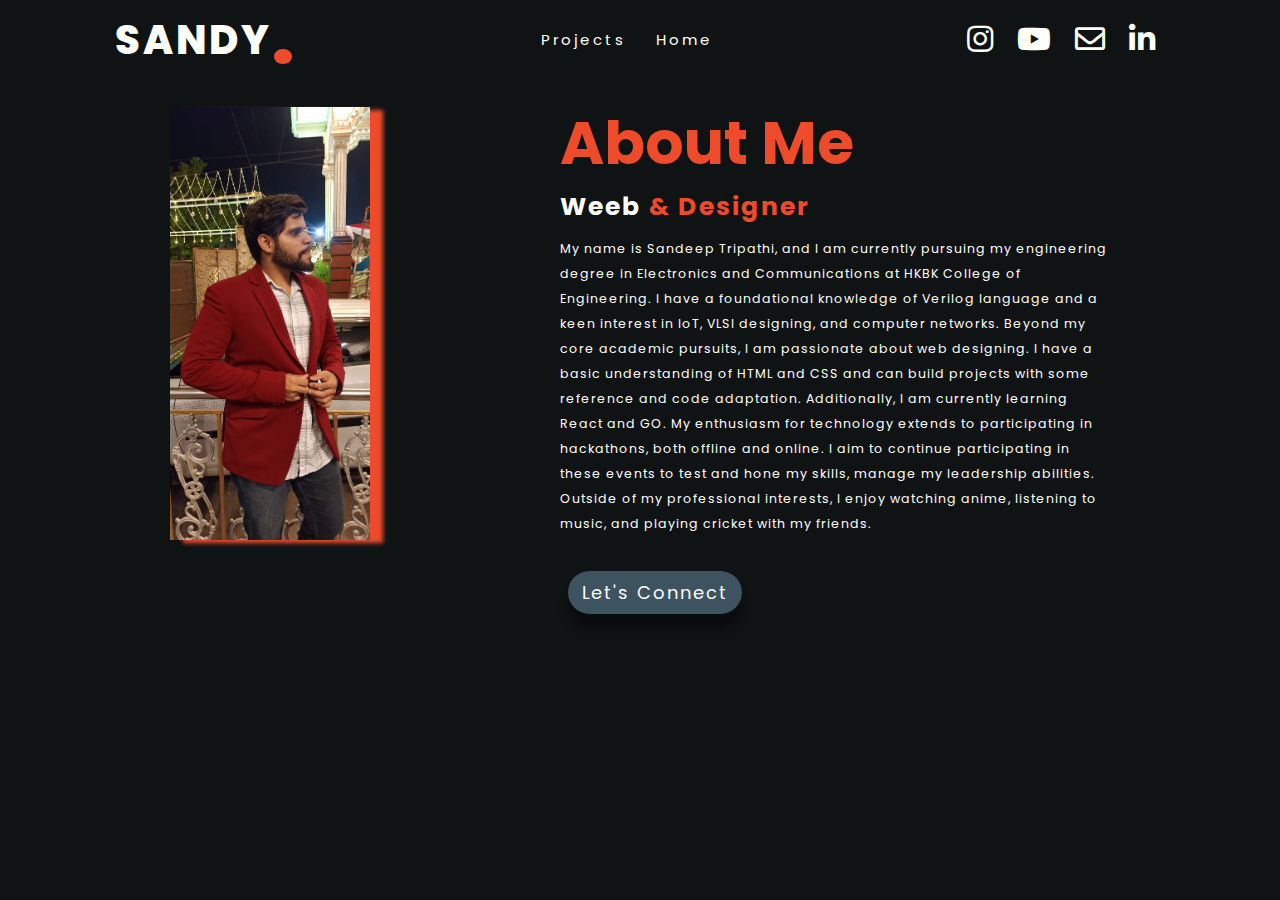
<file: My-Portfolio-main/My-Portfolio-main/about.html>
<!DOCTYPE html>
<html lang="en">
<head>
    <meta charset="UTF-8">
    <meta name="viewport" content="width=device-width, initial-scale=1.0">
    <link rel="stylesheet" href="https://cdnjs.cloudflare.com/ajax/libs/font-awesome/5.15.3/css/all.min.css">
    <link rel="stylesheet" href="about.css">
    <title>About Me</title>
</head>
<body>
    <div class="container">
        <nav>
            <div class="logo">Sandy<b>.</b></div>
            <ul class="navItems">
                <li><a href="https://github.com/Sandeep1007" target="github">Projects</a></li>
                <li><a href="index.html">Home</a></li>
            </ul>            
            <div class="links">
               <a href="https://www.linkedin.com/in/sandeeptripathi7/"><i class="fab fa-instagram"></i></a> 
                <a href="https://www.youtube.com/@sandeep3740"><i class="fab fa-youtube"></i></a>
                <a href="https://mail.google.com/mail/?view=cm&fs=1&to=sandeepvrinda7@gmail.com"><i class="far fa-envelope"></i></a>
                <a href="https://www.linkedin.com/in/sandeeptripathi7/"><i class="fab fa-linkedin-in"></i></a> 
            </div>     
            </nav>
            <section class="about">
                <div class="main">
                    <img src="images\prof 2.0.jpg" alt="my pic">
                    <div class="about-text">
                        <h1>About Me</h1>
                        <h5>Weeb<span> & Designer</span></h5>
                        <p>My name is Sandeep Tripathi, and I am currently pursuing my engineering degree in Electronics and Communications at HKBK College of Engineering. I have a foundational knowledge of Verilog language and a keen interest in IoT, VLSI designing, and computer networks. Beyond my core academic pursuits, I am passionate about web designing. I have a basic understanding of HTML and CSS and can build projects with some reference and code adaptation. Additionally, I am currently learning React and GO.
                            My enthusiasm for technology extends to participating in hackathons, both offline and online. I aim to continue participating in these events to test and hone my skills, manage my leadership abilities.
                            Outside of my professional interests, I enjoy watching anime, listening to music, and playing cricket with my friends.</p>
                           <a href="https://www.linkedin.com/in/sandeeptripathi7//" target="linked-in">
                            <button type="button">Let's Connect</button> 
                            </a>
                    </div>
                </div>
            </section>  
    </div>
</body>
</html>
</file>
<file: My-Portfolio-main/My-Portfolio-main/about.css>
@import url('https://fonts.googleapis.com/css2?family=Poppins:wght@400;600;900&display=swap');
*{
    margin: 0%;
    padding: 0%;
    box-sizing: border-box;
    font-family: 'Poppins', sans-serif;
}
body{
    overflow: hidden;
}
.container{
    width: 100%;
    min-height: 100vh;
    background-color: #101314;
    /* #f3f5f8-white, #101314-black
     #3d535f-grey,#fffffa-white
     #7f00ff-violet,#ee4b2b-red*/
}
nav{
    display: flex;
    width: 100%;
    justify-content: space-around;
    height: 80px;
    z-index: 111;
    line-height: 80px;
}
.logo{
    display: flex;
    font-size: 40px;
    font-weight: 800;
    color: #fffffa;
    letter-spacing: 3px;
    cursor: pointer;
    text-transform: uppercase;
}
b{
    font-size: 70px;
    color:#ee4b2b ;
}
.navItems{
    display: flex;
}
.navItems li{
    list-style: none;
    margin: 0 15px;
}
.navItems li a{
    font-size: 15px;
    color: #fffffa;
    letter-spacing: 3px;
    text-decoration: none;
    text-transform: capitalize;
}
.navItems li:hover a,.links a:hover{
    color:#ee4b2b;
}
.links a{
    font-size: 30px;
    color: #fffffa;
    margin: 25px 10px;
}
.about{
    width: 100%;
    padding: 78px 0px;
    background-color: #101314;
}
.about img{
    height: auto;
    width: 200px;
    filter: drop-shadow(13px 3px 2px #ee4b2b);
    margin-top: -150px;
    animation: float 3s linear infinite;
}
@keyframes float {
    0%, 100% {
        transform: translateX(15px);
    }
    50% {
        transform: translateY(-20px);
    }
}

.about-text{
    width: 550px;
}
.main{
    width: 1130px;
    max-width: 95%;
    margin: 0 auto;
    display: flex;
    align-items: center;
    justify-content: space-around;
}
.about-text h1{
    color: #ee4b2b;
    font-size: 60px;
    text-transform: capitalize;
    margin-bottom: 10px;
    margin-top: -60px;
}
.about-text h5{
    color: white;
    font-size: 25px;
    text-transform: capitalize;
    margin-bottom: 15px;
    letter-spacing: 2px;
    margin-top: -10px;
}
span{
    color: #ee4b2b;
}
.about-text p{
    color: #fffffa;
    letter-spacing: 1px;
    line-height: 25px;
    font-size: 12.5px;
    margin-bottom: 10px;
    margin-top: -5px;
}
button{
    font-size: 18px;
    font-weight: 400;
    color: white;
    background-color: #3d535f;
    outline: none;
    border: none;
    padding: 8px 14px;
    margin: 25px 8px;
    text-transform: capitalize;
    cursor: pointer;
    letter-spacing: 2px;
    box-shadow: 0 15px 10px rgba(0,0,0,0.4);
    border-radius: 25px;
}
button:hover{
    background-color: #ee4b2b;
}
</file>
